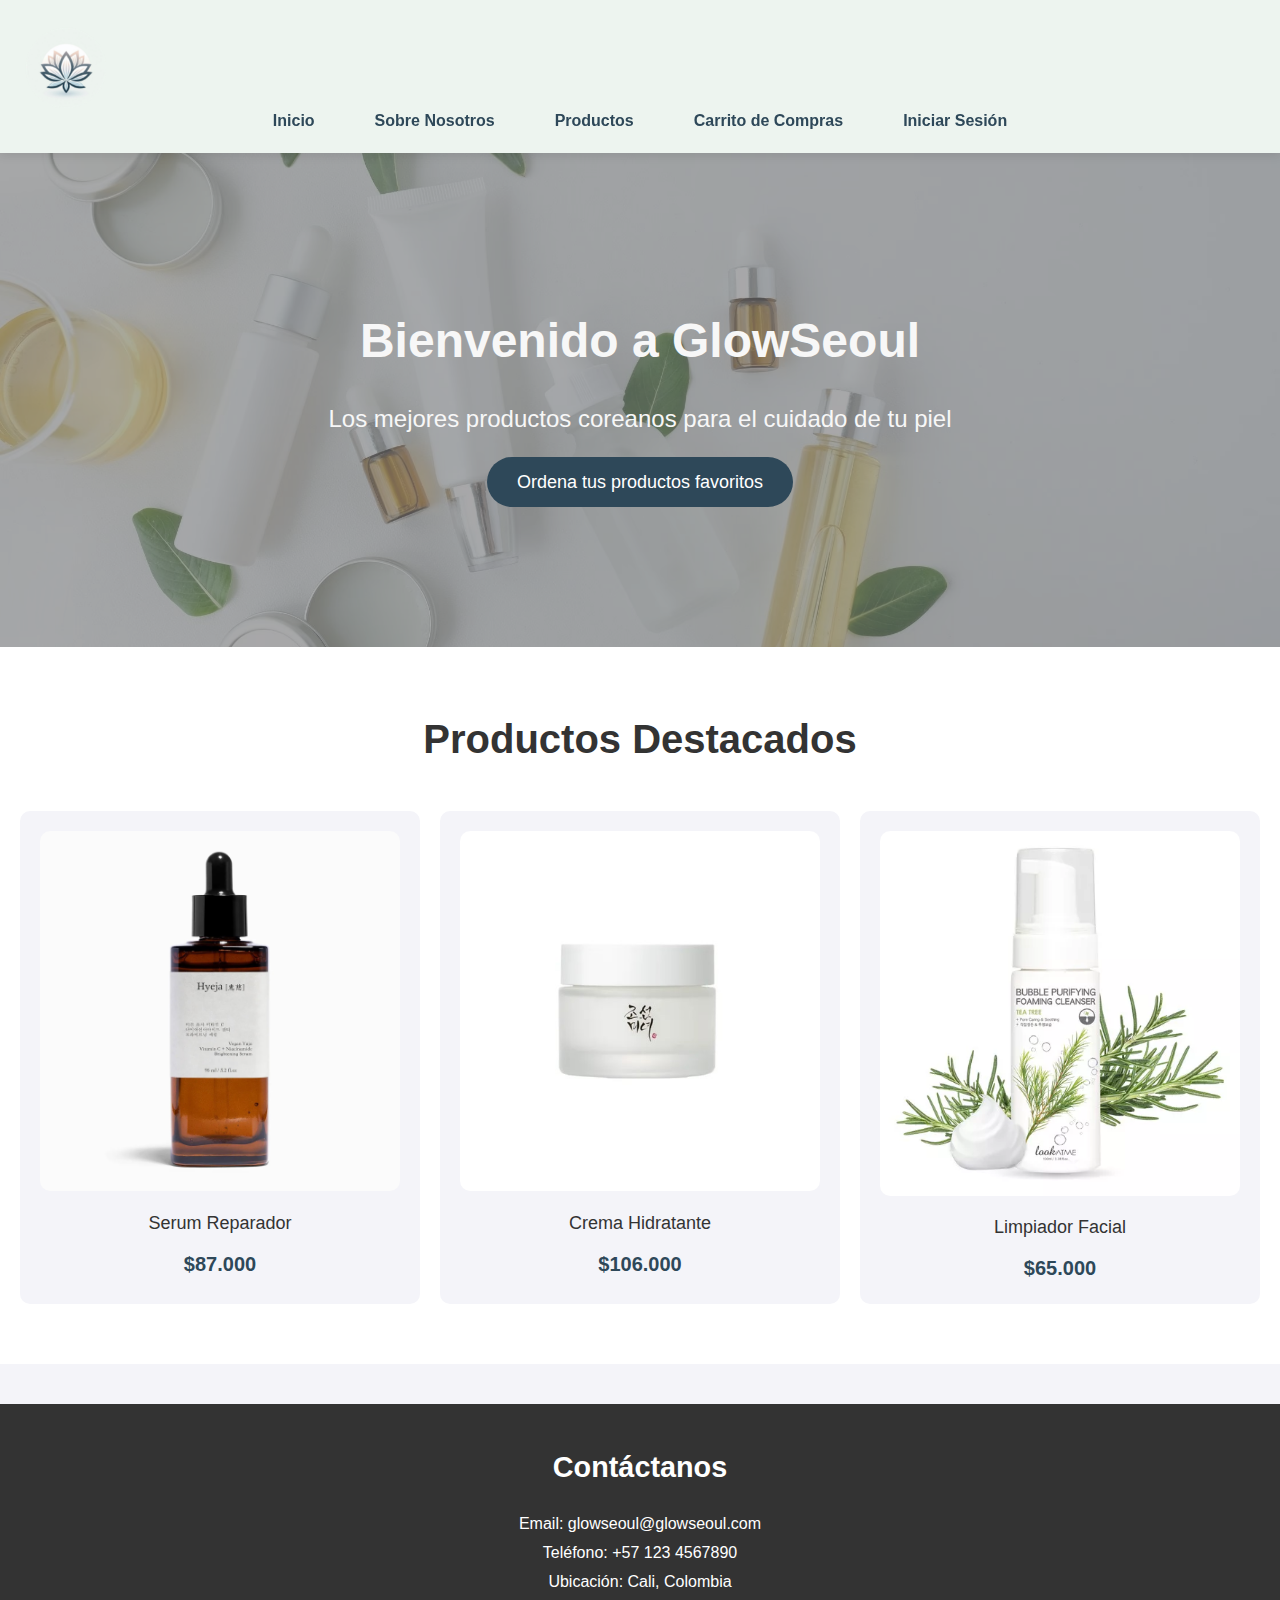
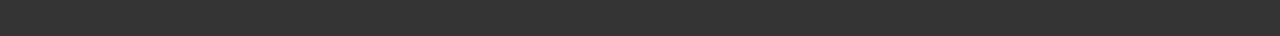
<file: index.html>
<!DOCTYPE html>
<html lang="es">
<head>
    <meta charset="UTF-8">
    <meta name="viewport" content="width=device-width, initial-scale=1.0">
    <title>GlowSeoul</title>
    <link rel="stylesheet" href="styles.css">
</head>
<body>

    <header>
        <div class="logo">
            <img src="logogs.png" alt="GlowSeoul Logo">
        </div>
        <nav>
            <ul>
                <li><a href="index.html">Inicio</a></li>
                <li><a href="nosotros.html">Sobre Nosotros</a></li>
                <li><a href="productos.html">Productos</a></li>
                <li><a href="carrito.html">Carrito de Compras</a></li>
                <li><a href="login.html">Iniciar Sesión</a></li>
            </ul>
        </nav>
    </header>

    
    <section class="hero">
        <h1>Bienvenido a GlowSeoul</h1>
        <p>Los mejores productos coreanos para el cuidado de tu piel</p>
        <a href="login.html" class="btn">Ordena tus productos favoritos</a>
    </section>

    
    <section class="productos-populares">
        <h2>Productos Destacados</h2>
        <div class="productos">
            <div class="producto">
                <img src="vitaminac.jpg" alt="Producto 1">
                <p>Serum Reparador</p>
                <p>$87.000</p>
            </div>
            <div class="producto">
                <img src="hidratante.jpg" alt="Producto 2">
                <p>Crema Hidratante</p>
                <p>$106.000</p>
            </div>
            <div class="producto">
                <img src="facial1.jpg" alt="Producto 3">
                <p>Limpiador Facial</p>
                <p>$65.000</p>
            </div>
            
        </div>
    </section>

    
    <footer>
        <div class="contacto">
            <h3>Contáctanos</h3>
            <p>Email: glowseoul@glowseoul.com</p>
            <p>Teléfono: +57 123 4567890</p>
            <p>Ubicación: Cali, Colombia</p>
        </div>
    </footer>
</body>
</html>
</file>
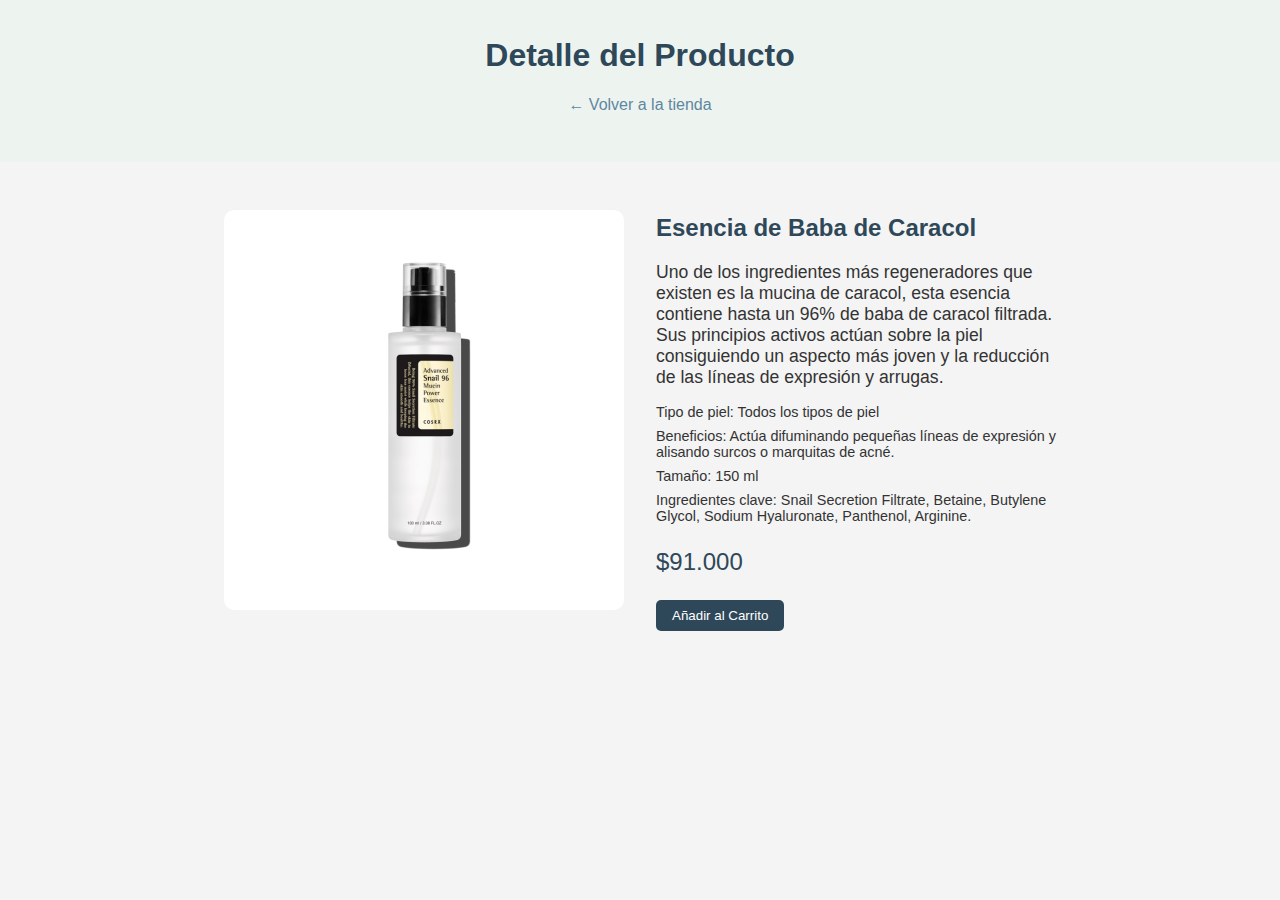
<file: individual1.html>
<!DOCTYPE html>
<html lang="es">
<head>
    <meta charset="UTF-8">
    <meta name="viewport" content="width=device-width, initial-scale=1.0">
    <title>Detalle del Producto</title>
    <link rel="stylesheet" href="styles5.css">
</head>
<body>
    <header>
        <h1>Detalle del Producto</h1>
        <a href="index.html" class="volver">← Volver a la tienda</a>
    </header>

    <main>
        <section class="detalle-producto">
            <div class="imagen-producto">
                <img src="producto1.png" alt="Baba de Caracol">
            </div>
            <div class="info-producto">
                <h2>Esencia de Baba de Caracol</h2>
                <p class="descripcion-detalle">
                    Uno de los ingredientes más regeneradores que existen es la mucina de caracol, esta esencia contiene hasta un 96% de baba de caracol filtrada. Sus principios activos actúan sobre la piel consiguiendo un aspecto más joven y la reducción de las líneas de expresión y arrugas.
                </p>
                <ul class="especificaciones">
                    <li>Tipo de piel: Todos los tipos de piel</li>
                    <li>Beneficios: Actúa difuminando pequeñas líneas de expresión y alisando surcos o marquitas de acné.</li>
                    <li>Tamaño: 150 ml</li>
                    <li>Ingredientes clave: Snail Secretion Filtrate, Betaine, Butylene Glycol, Sodium Hyaluronate, Panthenol, Arginine.</li>
                </ul>
                <p class="precio-detalle">$91.000</p>
                <button class="add-to-cart-btn" data-name="Esencia de Baba de Caracol" data-price="91.000">
    Añadir al Carrito
</button>

<script>
    document.querySelector('.add-to-cart-btn').addEventListener('click', function() {
        const product = {
            name: this.getAttribute('data-name'),
            price: parseFloat(this.getAttribute('data-price')),
            quantity: 1
        };
        
        addToCart(product); 
    });
</script>
</file>
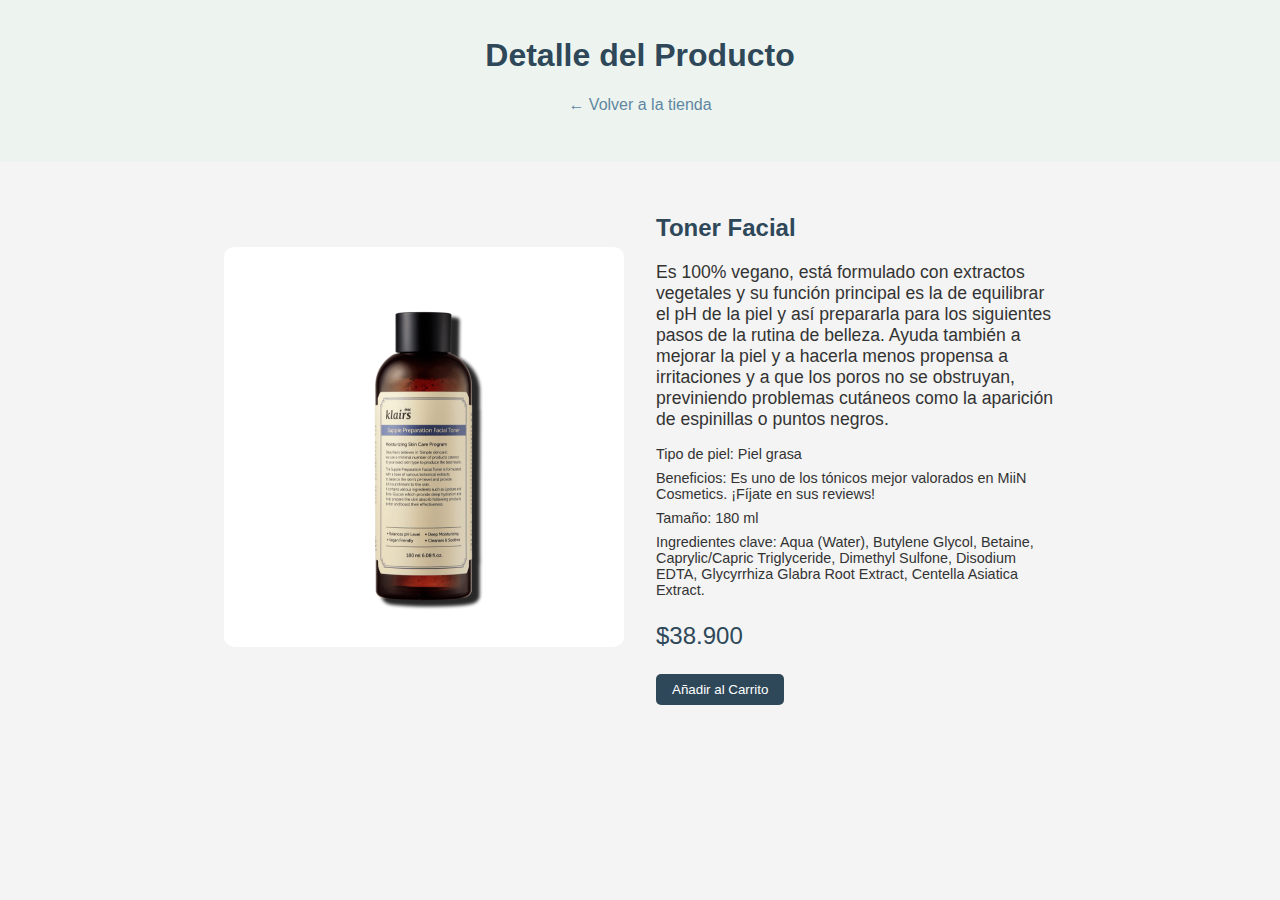
<file: individual2.html>
<!DOCTYPE html>
<html lang="es">
<head>
    <meta charset="UTF-8">
    <meta name="viewport" content="width=device-width, initial-scale=1.0">
    <title>Detalle del Producto</title>
    <link rel="stylesheet" href="styles5.css">
</head>
<body>
    <header>
        <h1>Detalle del Producto</h1>
        <a href="index.html" class="volver">← Volver a la tienda</a>
    </header>

    <main>
        <section class="detalle-producto">
            <div class="imagen-producto">
                <img src="producto2.png" alt="Toner Facial">
            </div>
            <div class="info-producto">
                <h2>Toner Facial</h2>
                <p class="descripcion-detalle">
                    Es 100% vegano, está formulado con extractos vegetales y su función principal es la de equilibrar el pH de la piel y así prepararla para los siguientes pasos de la rutina de belleza. Ayuda también a mejorar la piel y a hacerla menos propensa a irritaciones y a que los poros no se obstruyan, previniendo problemas cutáneos como la aparición de espinillas o puntos negros.</li> 
                </p>
                <ul class="especificaciones">
                    <li>Tipo de piel: Piel grasa</li>
                    <li>Beneficios: Es uno de los tónicos mejor valorados en MiiN Cosmetics. ¡Fíjate en sus reviews!</li>
                    <li>Tamaño: 180 ml</li>
                    <li>Ingredientes clave: Aqua (Water), Butylene Glycol, Betaine, Caprylic/Capric Triglyceride, Dimethyl Sulfone, Disodium EDTA, Glycyrrhiza Glabra Root Extract, Centella Asiatica Extract.</li>
                </ul>
                <p class="precio-detalle">$38.900</p>
                <button class="add-to-cart-btn" data-name="Toner Facial" data-price="38.900">
    Añadir al Carrito
</button>

<script>
    document.querySelector('.add-to-cart-btn').addEventListener('click', function() {
        const product = {
            name: this.getAttribute('data-name'),
            price: parseFloat(this.getAttribute('data-price')),
            quantity: 1
        };
        
        addToCart(product); 
    });
</script>
</file>
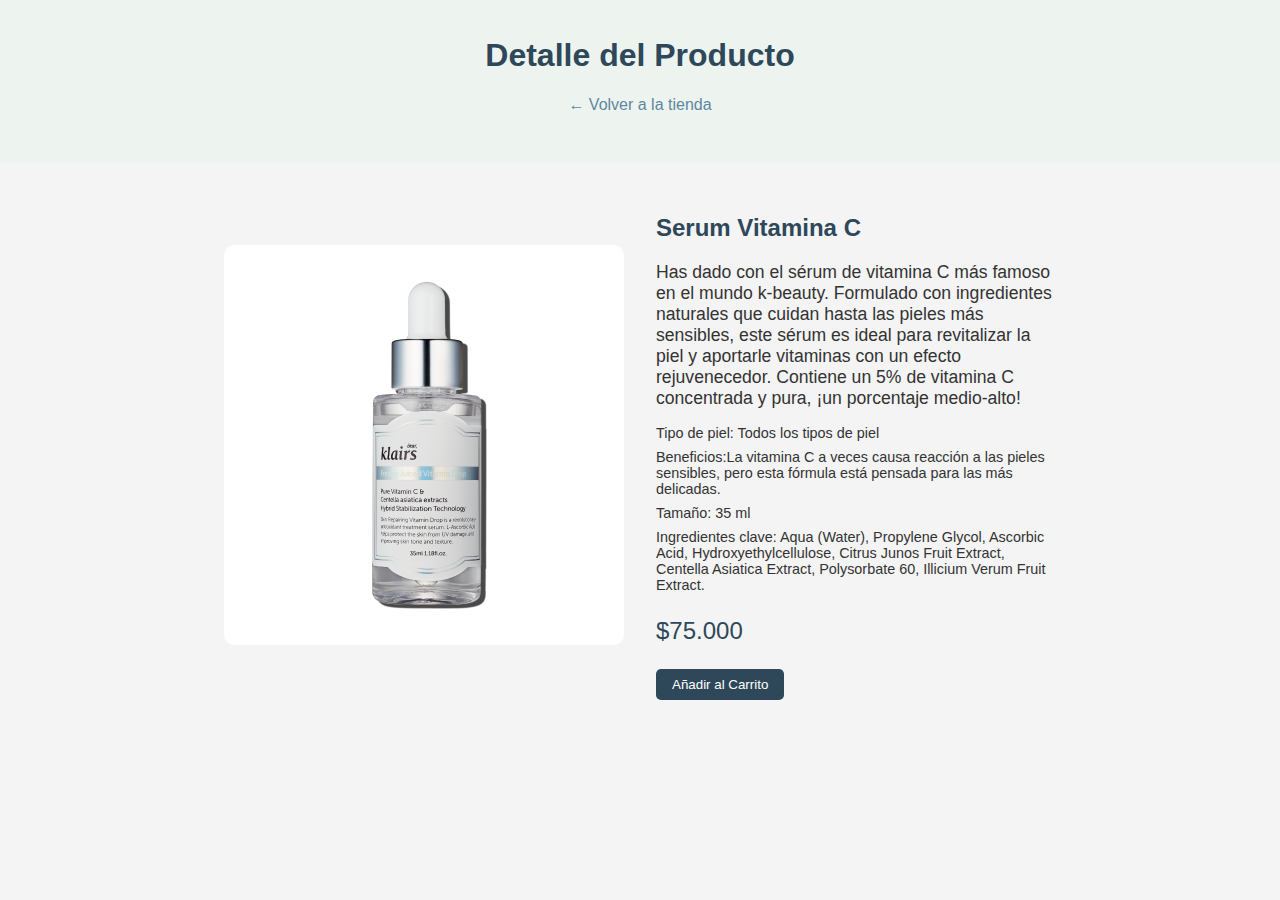
<file: individual3.html>
<!DOCTYPE html>
<html lang="es">
<head>
    <meta charset="UTF-8">
    <meta name="viewport" content="width=device-width, initial-scale=1.0">
    <title>Detalle del Producto</title>
    <link rel="stylesheet" href="styles5.css">
</head>
<body>
    <header>
        <h1>Detalle del Producto</h1>
        <a href="index.html" class="volver">← Volver a la tienda</a>
    </header>

    <main>
        <section class="detalle-producto">
            <div class="imagen-producto">
                <img src="producto3.png" alt="Serum Vitamina C">
            </div>
            <div class="info-producto">
                <h2>Serum Vitamina C</h2>
                <p class="descripcion-detalle">
                Has dado con el sérum de vitamina C más famoso en el mundo k-beauty. Formulado con ingredientes naturales que cuidan hasta las pieles más sensibles, este sérum es ideal para revitalizar la piel y aportarle vitaminas con un efecto rejuvenecedor. Contiene un 5% de vitamina C concentrada y pura, ¡un porcentaje medio-alto!</li> 
                </p>
                <ul class="especificaciones">
                    <li>Tipo de piel: Todos los tipos de piel</li>
                    <li>Beneficios:La vitamina C a veces causa reacción a las pieles sensibles, pero esta fórmula está pensada para las más delicadas.</li>
                    <li>Tamaño: 35 ml</li>
                    <li>Ingredientes clave: Aqua (Water), Propylene Glycol, Ascorbic Acid, Hydroxyethylcellulose, Citrus Junos Fruit Extract, Centella Asiatica Extract, Polysorbate 60, Illicium Verum Fruit Extract.</li>
                </ul>
                <p class="precio-detalle">$75.000</p>
               <button class="add-to-cart-btn" data-name="Serum Vitamina C" data-price="75.000">
    Añadir al Carrito
</button>

<script>
    document.querySelector('.add-to-cart-btn').addEventListener('click', function() {
        const product = {
            name: this.getAttribute('data-name'),
            price: parseFloat(this.getAttribute('data-price')),
            quantity: 1
        };
        
        addToCart(product); 
    });
</script>
</file>
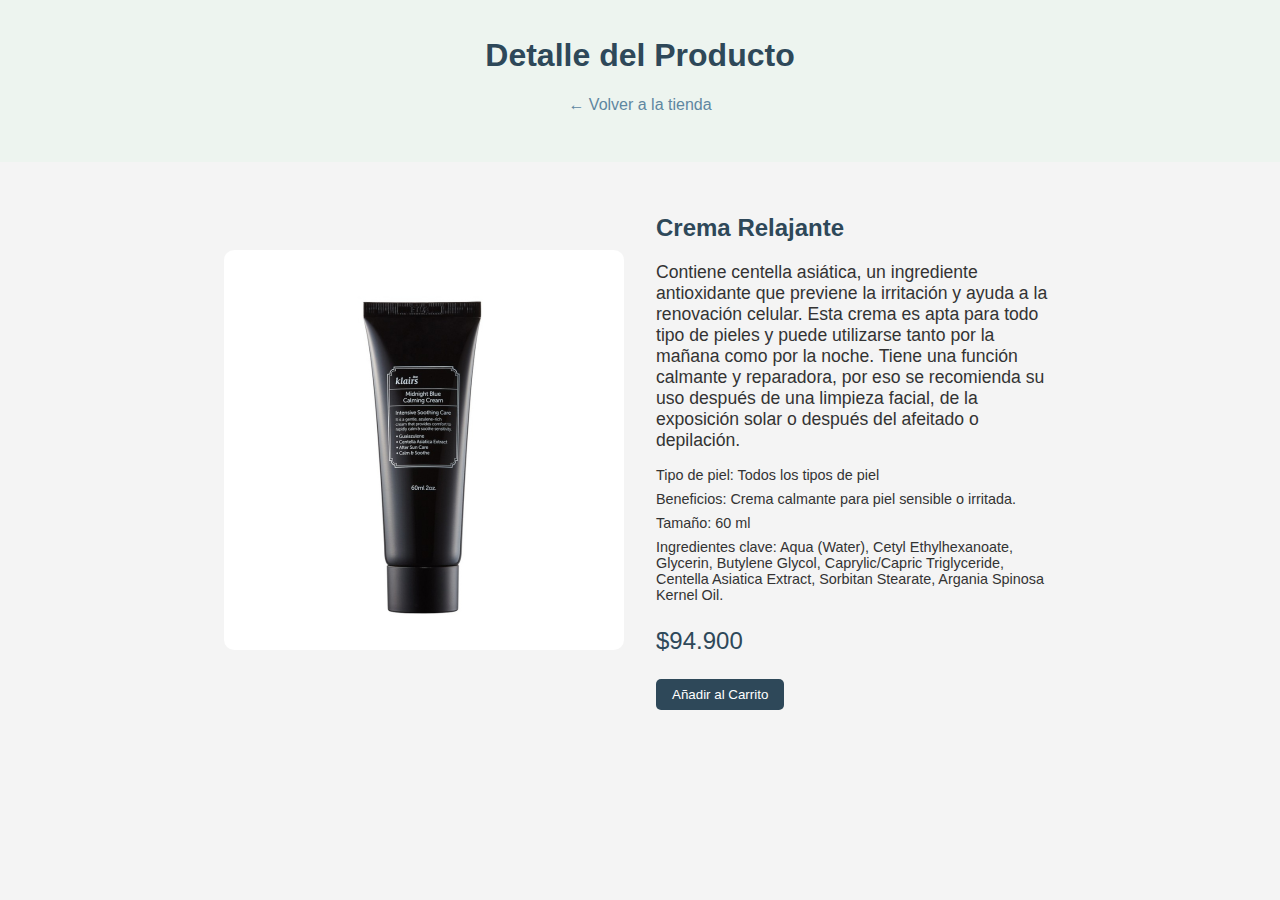
<file: individual4.html>
<!DOCTYPE html>
<html lang="es">
<head>
    <meta charset="UTF-8">
    <meta name="viewport" content="width=device-width, initial-scale=1.0">
    <title>Detalle del Producto</title>
    <link rel="stylesheet" href="styles5.css">
</head>
<body>
    <header>
        <h1>Detalle del Producto</h1>
        <a href="index.html" class="volver">← Volver a la tienda</a>
    </header>

    <main>
        <section class="detalle-producto">
            <div class="imagen-producto">
                <img src="producto4.png" alt="Crema Relajante">
            </div>
            <div class="info-producto">
                <h2>Crema Relajante</h2>
                <p class="descripcion-detalle">
                    Contiene centella asiática, un ingrediente antioxidante que previene la irritación y ayuda a la renovación celular. Esta crema es apta para todo tipo de pieles y puede utilizarse tanto por la mañana como por la noche. Tiene una función calmante y reparadora, por eso se recomienda su uso después de una limpieza facial, de la exposición solar o después del afeitado o depilación.</li> 
                </p>
                <ul class="especificaciones">
                    <li>Tipo de piel: Todos los tipos de piel</li>
                    <li>Beneficios: Crema calmante para piel sensible o irritada.</li>
                    <li>Tamaño: 60 ml</li>
                    <li>Ingredientes clave: Aqua (Water), Cetyl Ethylhexanoate, Glycerin, Butylene Glycol, Caprylic/Capric Triglyceride, Centella Asiatica Extract, Sorbitan Stearate, Argania Spinosa Kernel Oil.</li>
                </ul>
                <p class="precio-detalle">$94.900</p>
                <button class="add-to-cart-btn" data-name="Crema Relajante" data-price="94.900">
    Añadir al Carrito
</button>

<script>
    document.querySelector('.add-to-cart-btn').addEventListener('click', function() {
        const product = {
            name: this.getAttribute('data-name'),
            price: parseFloat(this.getAttribute('data-price')),
            quantity: 1
        };
        
        addToCart(product); 
    });
</script>
</file>
<file: styles.css>
* {
    margin: 0;
    padding: 0;
    box-sizing: border-box;
    font-family: 'Lato', sans-serif;
}

body {
    background-color: #f4f4f9;
    color: #333;
    line-height: 1.6;
}

a {
    text-decoration: none;
    color: #333;
}

ul {
    list-style: none;
}

img {
    max-width: 100%;
    height: auto;
}


header {
    background-color: #edf4ef;
    padding: 20px 0;
    box-shadow: 0px 2px 10px rgba(0, 0, 0, 0.1);
    position: sticky;
    top: -5%;
    z-index: 1000;
}

header .logo img {
    width: 80px;
    position: sticky;
    top: 20%;
    left: 2%
}

nav ul {
    display: flex;
    justify-content: center;
    gap: 20px;
}

nav ul li {
    display: inline;
}

nav ul li a {
    padding: 10px 20px;
    font-size: 16px;
    font-weight: bold;
    color: #2e4859;
    transition: color 0.5s;
}

nav ul li a:hover {
    color: #5f87a1; 
}


.hero {
    background-image: url('cover.png');
    background-size: cover;
    background-position: center;
    background-blend-mode: 30%; 
    text-align: center;
    padding: 150px 20px;
    color: #f7f7f7;
    background-color: rgba(0, 0, 0, 0.5);
    position: relative;
}

.hero h1 {
    font-size: 3rem;
    margin-bottom: 20px;
}

.hero p {
    font-size: 1.5rem;
    margin-bottom: 30px;
}

.hero .btn {
    background-color: #2e4859;
    color: #fff;
    padding: 15px 30px;
    font-size: 18px;
    border-radius: 30px;
    border: none;
    cursor: pointer;
    transition: background-color 0.3s;
}

.hero .btn:hover {
    background-color: #5f87a1;
}


.productos-populares {
    text-align: center;
    padding: 60px 20px;
    background-color: #fff;
}

.productos-populares h2 {
    font-size: 2.5rem;
    margin-bottom: 40px;
}

.productos-populares .productos {
    display: grid;
    grid-template-columns: repeat(auto-fit, minmax(200px, 1fr));
    gap: 20px;
    justify-content: center;
}

.producto {
    background-color: #f4f4f9;
    padding: 20px;
    border-radius: 10px;
    transition: box-shadow 0.3s;
}

.producto img {
    border-radius: 10px;
}

.producto:hover {
    box-shadow: 0px 5px 15px rgba(0, 0, 0, 0.1);
}

.producto p {
    margin-top: 10px;
    font-size: 18px;
    color: #333;
}

.producto p:last-child {
    font-weight: bold;
    font-size: 20px;
    color: #2e4859;
}


footer {
    background-color: #333;
    color: #fff;
    text-align: center;
    padding: 40px 20px;
    margin-top: 40px;
}

footer h3 {
    font-size: 1.8rem;
    margin-bottom: 20px;
}

footer p {
    font-size: 1rem;
    line-height: 1.8;
}


@media (max-width: 768px) {
    .hero h1 {
        font-size: 2.5rem;
    }

    .hero p {
        font-size: 1.2rem;
    }

    .hero .btn {
        font-size: 16px;
        padding: 10px 20px;
    }

    nav ul {
        flex-direction: column;
        gap: 15px;
    }

    .productos-populares h2 {
        font-size: 2rem;
    }

    footer h3 {
        font-size: 1.5rem;
    }
}
</file>
<file: styles5.css>
body {
    font-family: 'Lato', sans-serif;
    margin: 0;
    padding: 0;
    background-color: #f4f4f4;
    color: #333;
}

h1, h2, h3 {
    color: #2e4859;
}


header {
    background-color: #edf4ef;
    color: white;
    padding: 1rem;
    text-align: center;
}

nav.navbar {
    display: flex;
    justify-content: space-between;
    align-items: center;
    padding: 1rem 2rem;
}

.search-bar {
    padding: 0.5rem;
    width: 200px;
    border-radius: 5px;
    border: none;
}


.banner {
    position: relative;
}

.banner img {
    width: 100%;
    height: auto;
    border-radius: 5px;
}

.banner-texto {
    position: absolute;
    top: 50%;
    left: 20%;
    transform: translate(-50%, -50%);
    color: white;
    text-align: center;
}

.banner-texto h2 {
    position: absolute;
    font-size: 2.5rem;
    margin-bottom: 0.5rem;
}

.banner-texto p {
    font-size: 1.2rem;
}


.grid-productos {
    display: grid;
    grid-template-columns: repeat(3, 1fr);
    gap: 1.5rem;
    padding: 2rem;
}

.producto {
    background-color: #fff;
    border-radius: 10px;
    box-shadow: 0 4px 10px rgba(0, 0, 0, 0.1);
    text-align: center;
    padding: 1rem;
}

.producto img {
    width: 100%;
    height: auto;
    border-radius: 10px;
}

.descripcion, .ingredientes {
    font-size: 0.9rem;
    color: #666;
}

.precio {
    font-size: 1.2rem;
    color: #00796b;
}

.btn-detalle {
    display: inline-block;
    margin-top: 1rem;
    padding: 0.5rem 1rem;
    background-color: #00796b;
    color: white;
    text-decoration: none;
    border-radius: 5px;
}

.btn-detalle:hover {
    background-color: #004d40;
}


.detalle-producto {
    display: flex;
    justify-content: center;
    align-items: center;
    padding: 2rem;
}

.imagen-producto img {
    max-width: 400px;
    border-radius: 10px;
    margin-right: 2rem;
}

.info-producto {
    max-width: 400px;
}

.descripcion-detalle {
    font-size: 1.1rem;
    margin-bottom: 1rem;
}

.especificaciones {
    list-style-type: none;
    padding: 0;
    margin-bottom: 1rem;
}

.especificaciones li {
    margin-bottom: 0.5rem;
    font-size: 0.9rem;
}

.precio-detalle {
    font-size: 1.5rem;
    color: #2e4859;
}

.add-to-cart-btn {
    padding: 0.5rem 1rem;
    background-color: #2e4859;
    color: white;
    border: none;
    border-radius: 5px;
    cursor: pointer;
}

.add-to-cart-btn:hover {
    background-color: #5f87a1;
}

.volver {
    color: #5f87a1;
    text-decoration: none;
    margin-bottom: 2rem;
    display: inline-block;
}
</file>
